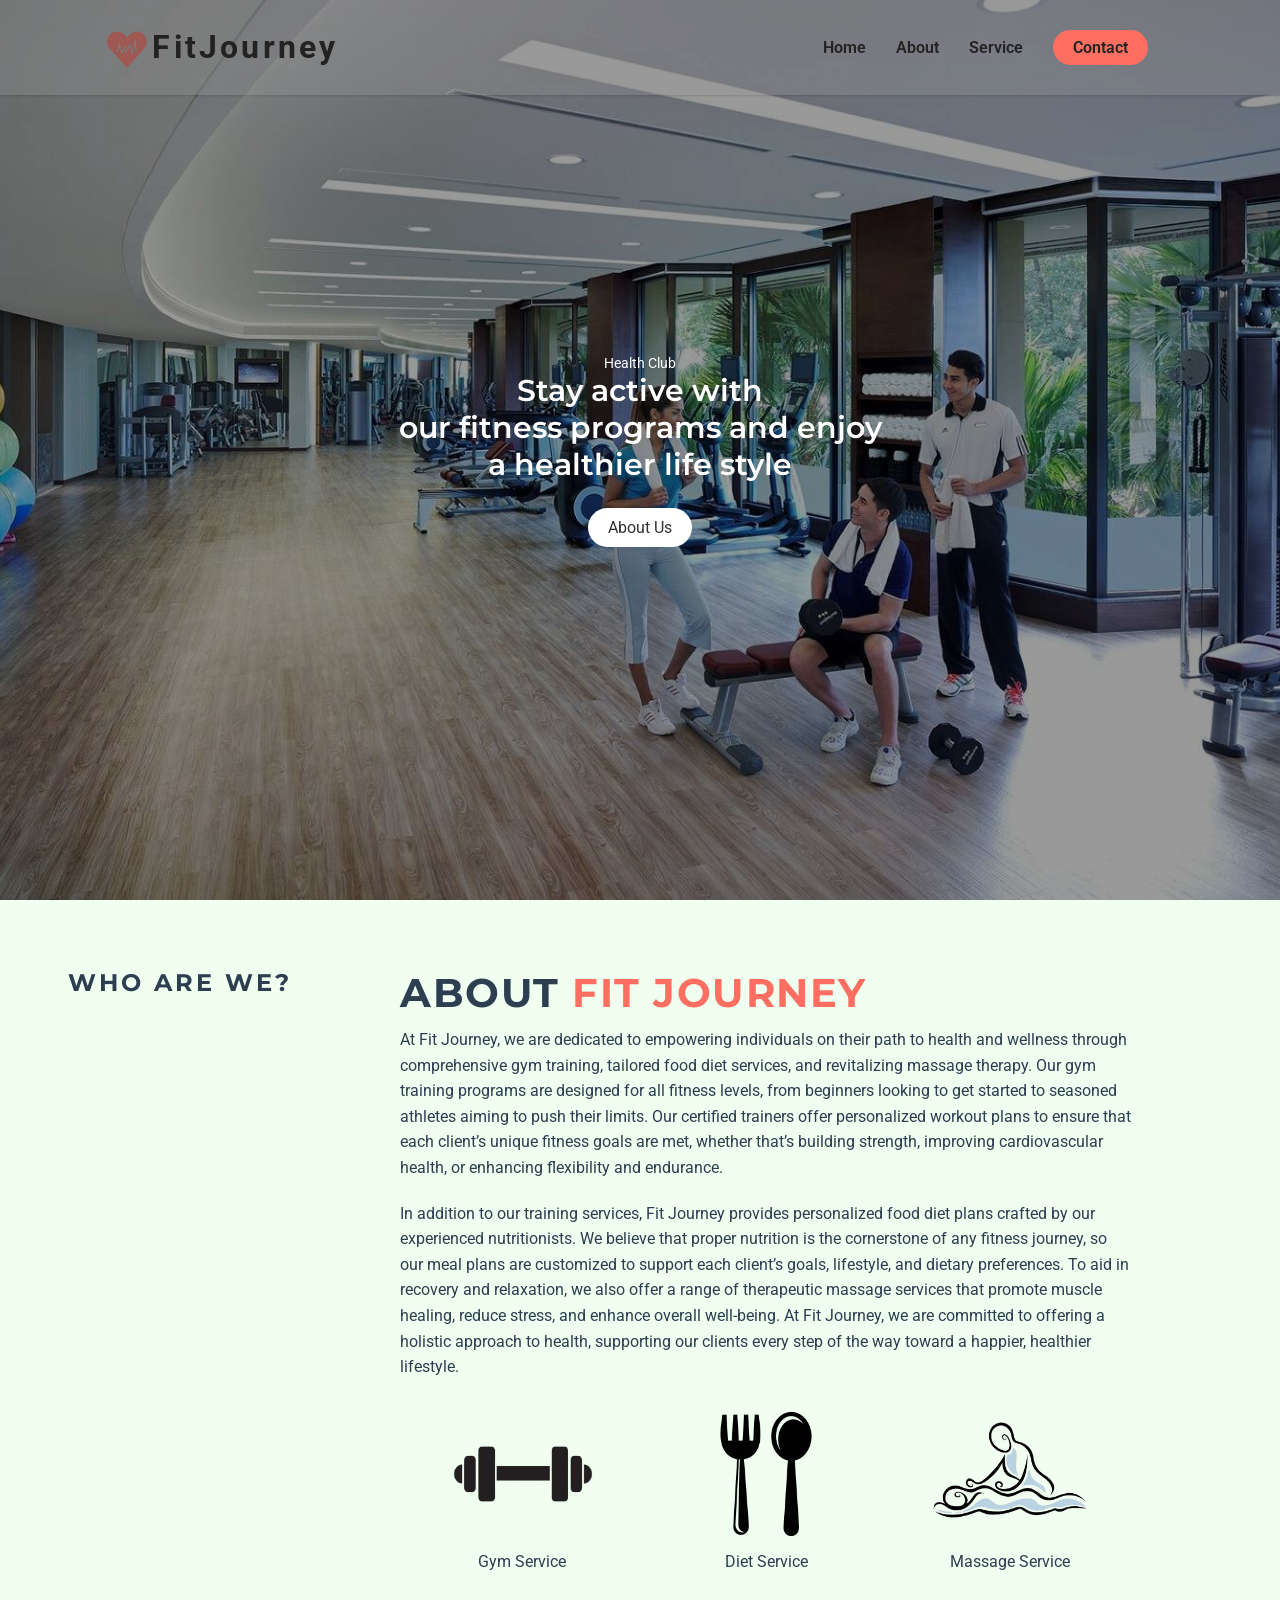
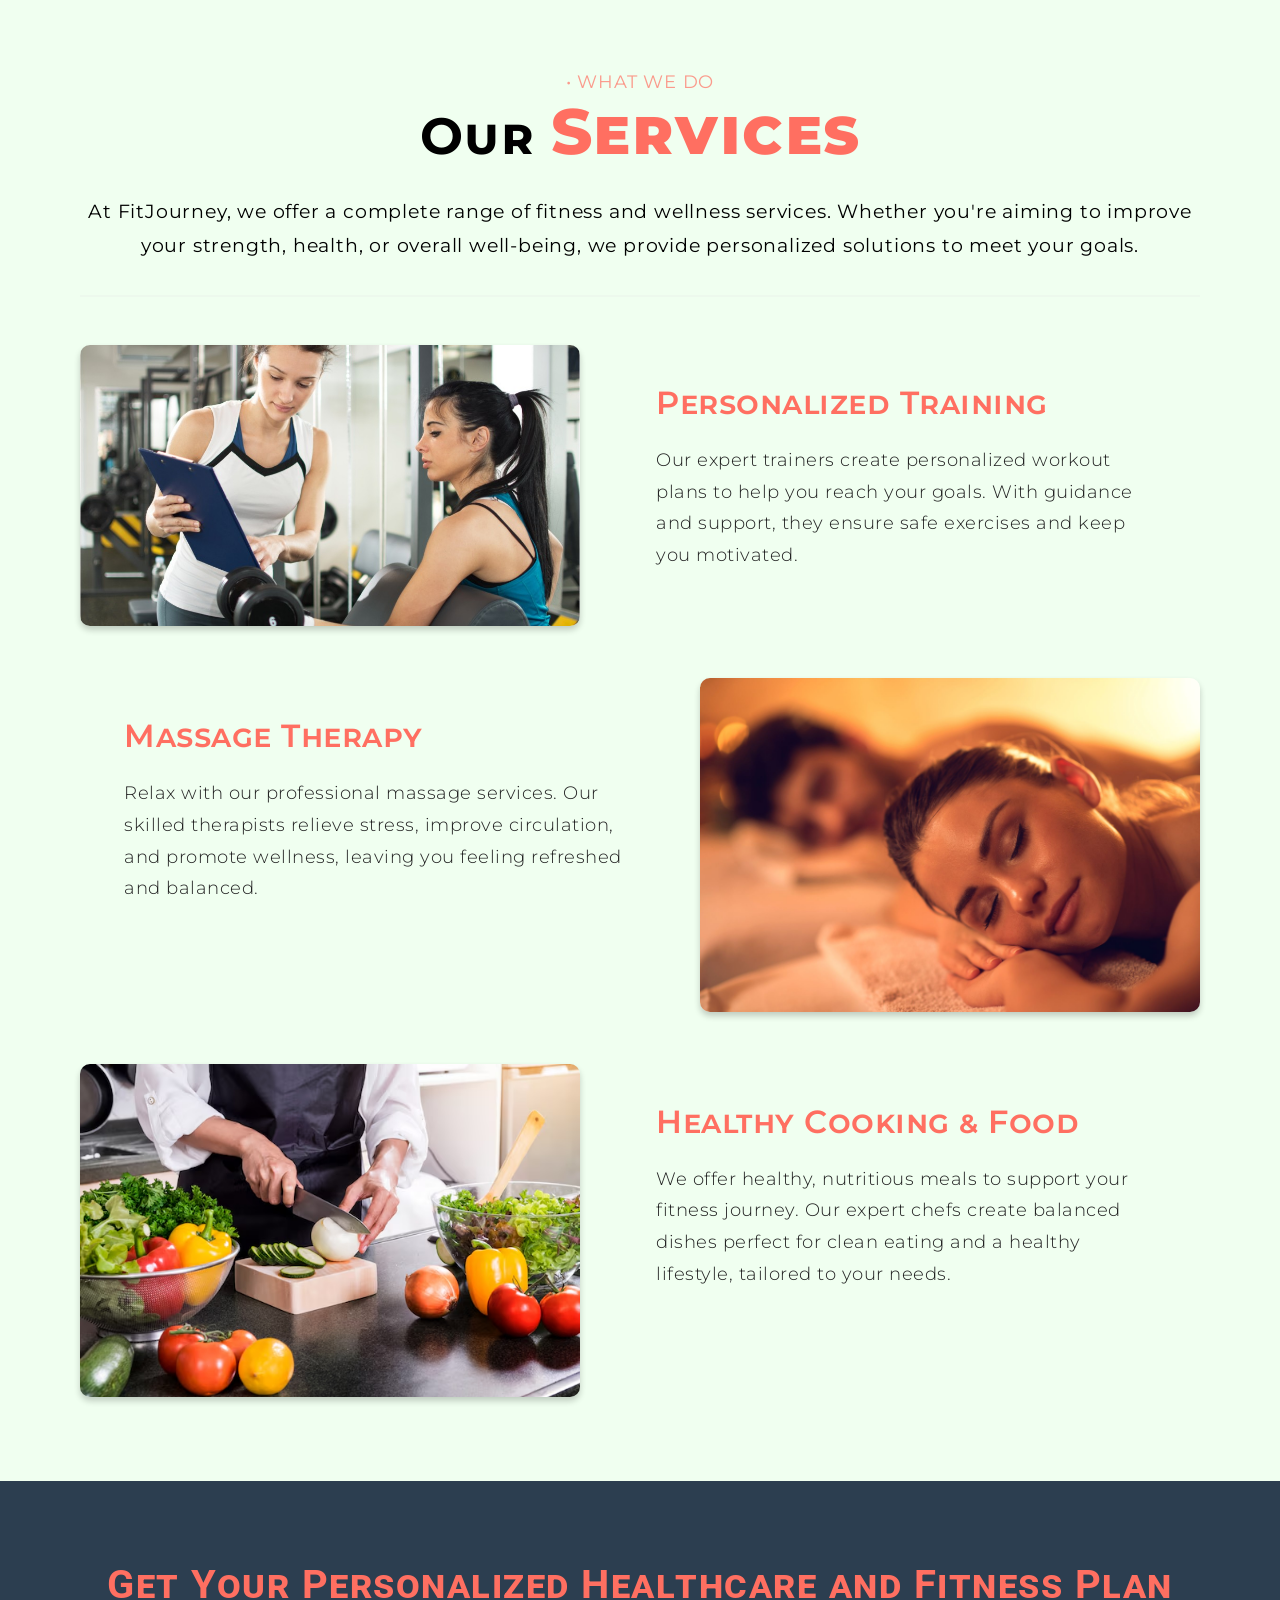
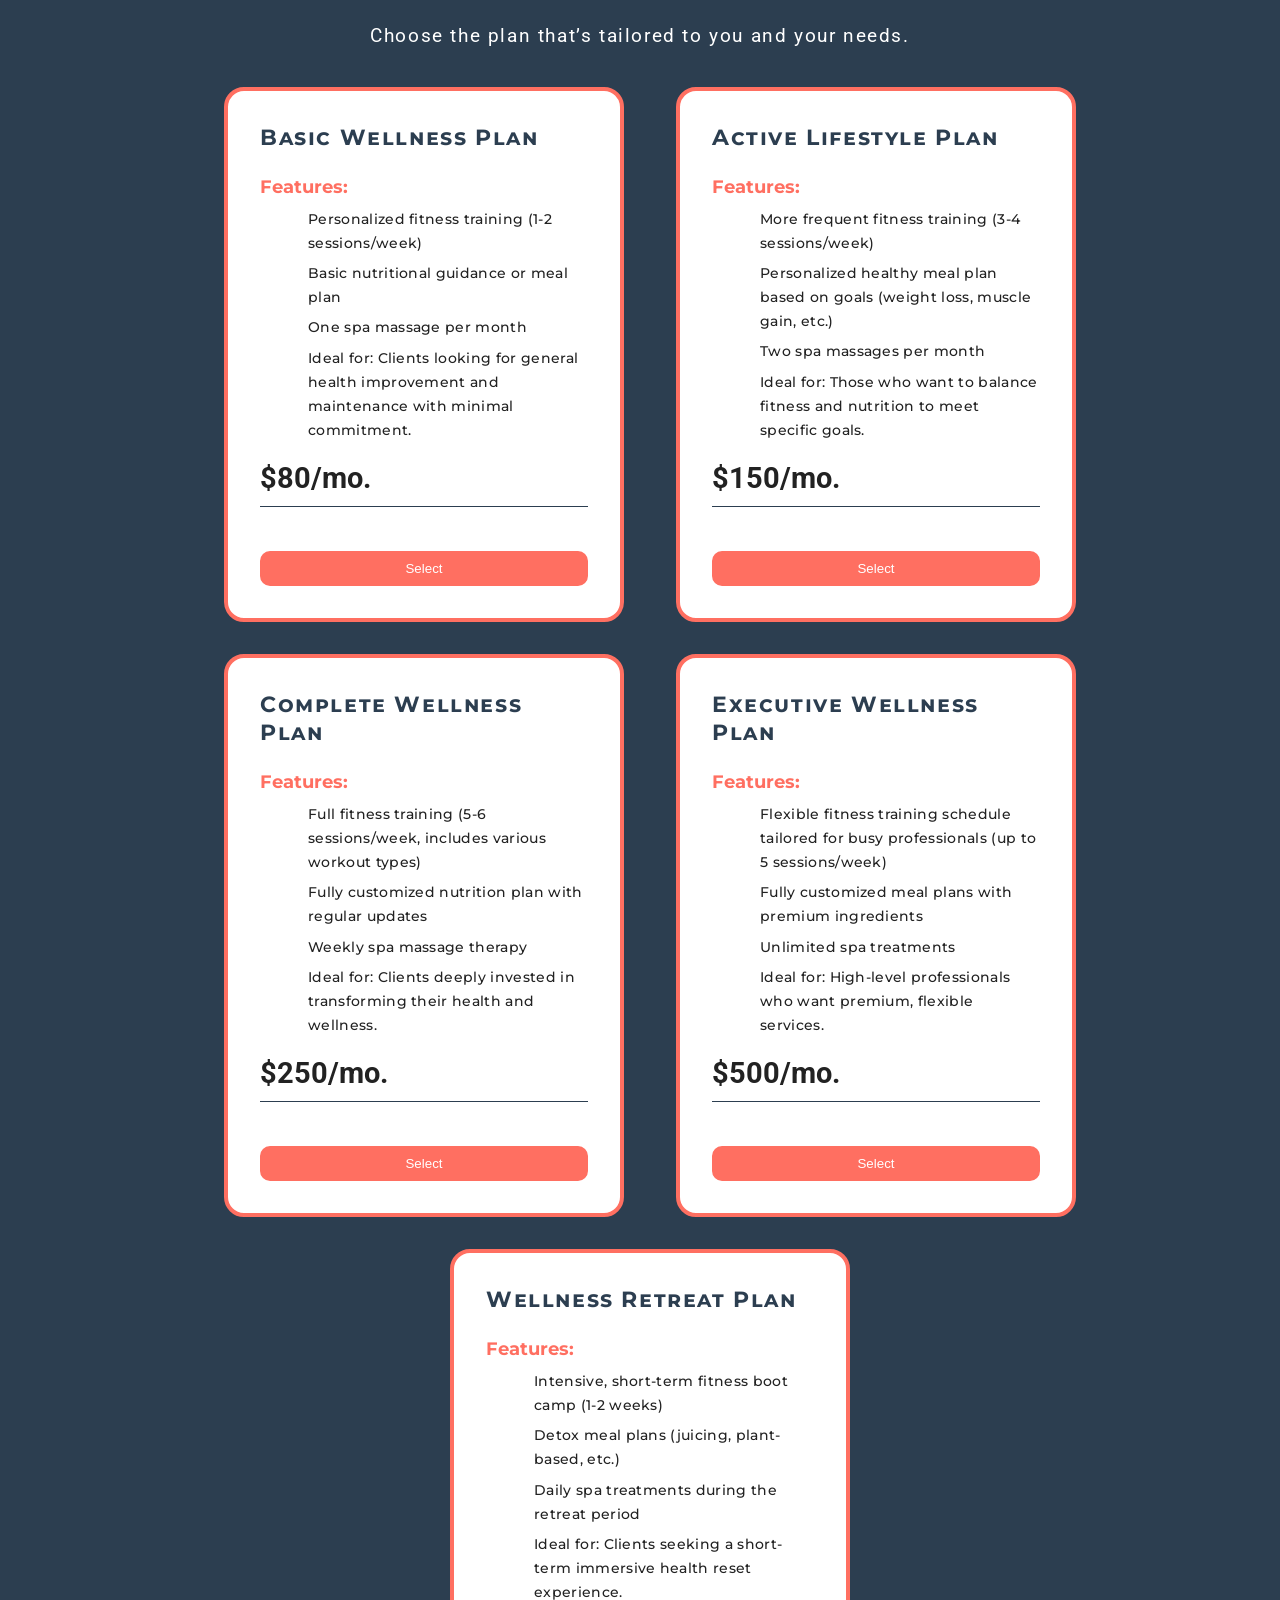
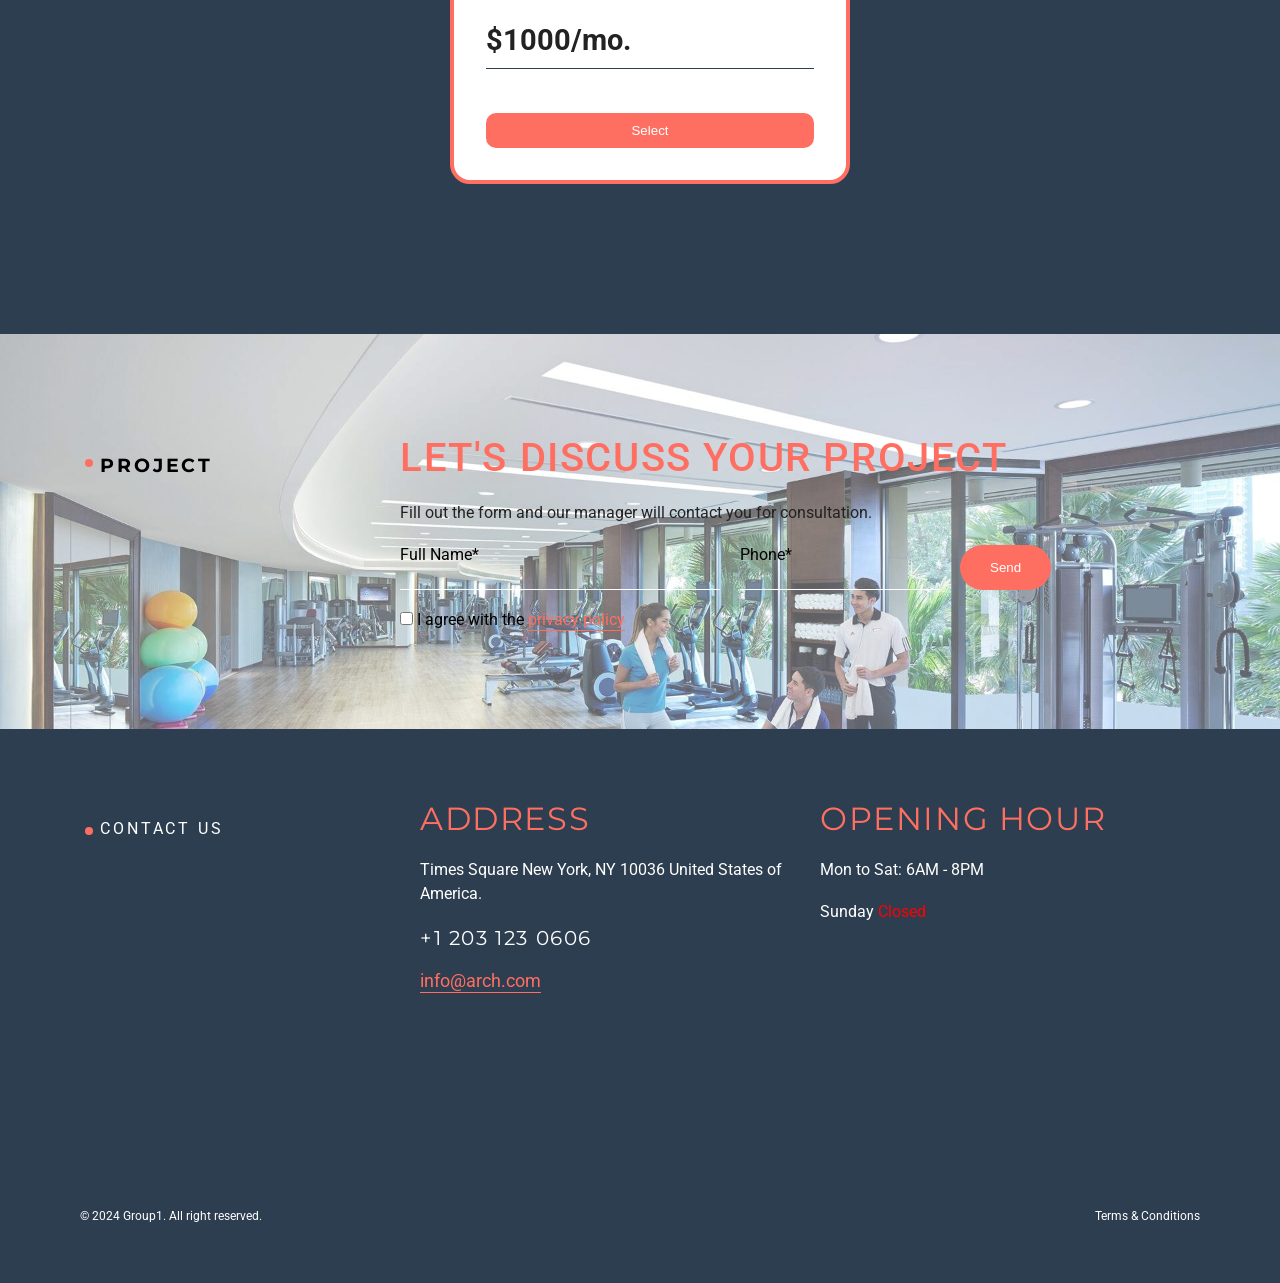
<file: index.html>
<!DOCTYPE html>
<html lang="en">


<head>
    <meta charset="UTF-8">
    <meta name="viewport" content="width=device-width, initial-scale=1.0">
    <title>FitJourney Health and Fitness Center</title>
    <link rel="stylesheet" href="./Codes/style.css">
    <link rel="icon" href="./assets/images/logoimagenobg.png">
</head>

<body>

    <!-- Navigation Bar -->
     <header>
        <nav class="navbar">
            <a href="#home" class="logo"><img src="./assets/images/logoimagenobg.png" id="logonobg">FitJourney</a>

            <ul class="tags">
                <li><a href="#home">Home</a></li>
                <li><a href="#may">About</a></li>
                <li><a href="#services">Service</a></li>
                <li><a href="#contact" class="contact">Contact</a></li>
            </ul>
        </nav>
     </header>

     <!-- Home Page Slider -->
     <section class="main swiper mySwiper" id="home">
        <div class="wrapper">
          <div class="slide swiper-slide">
            <img src="assets/images/HealthClub.jpg" alt="" class="image" />
            <div class="image-data">
              <span class="text">Health Club</span>
              <h2>
                Stay active with <br>our fitness programs and enjoy <br> a healthier life style
              </h2>
              <a href="#may" class="slide-btn">About Us</a>
            </div>
          </div>
          <div class="slide swiper-slide">
            <img src="assets/images/Massage.jpg" alt="" class="image" />
            <div class="image-data">
              <span class="text">Book your first massage</span>
              <h2>
                Let our professional <br> massage therapists help you unwind <br> and recharge at <span style="color: #E7826F;" class="massage-content">Fit Journey</span>
              </h2>
              <a href="#may" class="slide-btn">About Us</a>
            </div>
          </div>
          <div class="slide swiper-slide">
            <img src="assets/images/Food01.jpg" alt="" class="image" />
            <div class="image-data">
              <span class="text">Enjoy our rotating menu featuring</span>
              <h2>
                Delicious meals for every <br>dietary preference
              </h2>
              <a href="#may" class="slide-btn">About Us</a>
            </div>
          </div>
        </div>
      </section>
<!-- -------------------------------------------------------------------------------------------------------------------------- -->

<!-- This is May Section  -->

<section class="may " id="may">
    <div id="left-side">
        <h3>
            <li>WHO ARE WE?</li>
        </h3>

    </div>
    <div id="ride-side">
        <h1>
            ABOUT <span class="arch-color">FIT JOURNEY</span>
        </h1>
        <p class="para-1">
            At Fit Journey, we are dedicated to empowering individuals on their path to health and wellness through comprehensive gym training, tailored food diet services, and revitalizing massage therapy. Our gym training programs are designed for all fitness levels, from beginners looking to get started to seasoned athletes aiming to push their limits. Our certified trainers offer personalized workout plans to ensure that each client’s unique fitness goals are met, whether that’s building strength, improving cardiovascular health, or enhancing flexibility and endurance.
        </p>
        <p class="para-2">   
            In addition to our training services, Fit Journey provides personalized food diet plans crafted by our experienced nutritionists. We believe that proper nutrition is the cornerstone of any fitness journey, so our meal plans are customized to support each client’s goals, lifestyle, and dietary preferences. To aid in recovery and relaxation, we also offer a range of therapeutic massage services that promote muscle healing, reduce stress, and enhance overall well-being. At Fit Journey, we are committed to offering a holistic approach to health, supporting our clients every step of the way toward a happier, healthier lifestyle.
        </p>

        <div id="about-images">
            <span>
                <img src="./assets/images/dumbbell-icon-symbol-sign-vector-removebg-preview.png" alt="image1">
                <p>Gym Service</p>
            </span>
            <span>
                <img src="./assets/images/R-removebg-preview.png" alt="image2">
                <p>Diet Service</p>
            </span>
            <span>
                <img src="./assets/images/massage-clipart-pictures-1-removebg-preview.png" alt="image3">
                <p>Massage Service</p>
            </span>
        </div>
    </div>

</section>

    <!-- May section end -->

    <!-----------------------------Leon's Service Section----------------------------------------->
<section class="leon" id="services">
    <section class="services, container">
        <div class="service-header">
            <p>• WHAT WE DO</p>
            <h1>Our <span>Services</span></h1>
            <p>At FitJourney, we offer a complete range of fitness and wellness services. Whether you're aiming to improve your strength, health, or overall well-being, we provide personalized solutions to meet your goals.</p>
        </div>
    
    <!-----------------------------Personalized Training Section----------------------------------------->
    <div class="services01">
       <div> <img src="./assets/images/Gym_guide.jpg" alt="guiding" class="guiding img"></div>

        <div class="guiding-text">
            <h3>Personalized Training</h3>
            <p>
                Our expert trainers create personalized workout plans to help you reach your goals. With guidance and support, they ensure safe exercises and keep you motivated.
            
        </div>

    </div>
    <!-----------------------------Massage Therapy Section------------------------------------------->
    <div class="services02">
        
 
         <div class="message-text">
             <h3>Massage Therapy </h3>
             <p>
                Relax with our professional massage services. Our skilled therapists relieve stress, improve circulation, and promote wellness, leaving you feeling refreshed and balanced.
             
         </div>

         
         <div> <img src="./assets/images/massage_service.jpg" alt="Massage" class="massage img"></div>
 
     </div>
     <!---------------------------Healthy Cooking Section---------------------------------------------->

     <div class="services03">

        <div>
            <img src="./assets/images/healthy_cooking.avif" alt="healthy cook" class="healthy-cooking img">
        </div>

        <div class="healthy-text">
            <h3>Healthy Cooking & Food</h3>
            <p>
                We offer healthy, nutritious meals to support your fitness journey. Our expert chefs create balanced dishes perfect for clean eating and a healthy lifestyle, tailored to your needs.
            </p>
        </div>
    
        
    </div>

    

   
        
</section>

        <!-----------------------------End of Leon's Service Section---------------------------------------------->
</section>


    
     <!-- -------------------- Adrian's Section Start -------------------- -->

     <section id="bookingSection">
        <div class="booking container">
          <h1 class="booking-title">
            Get Your Personalized Healthcare and Fitness Plan
          </h1>
          <p class="booking-info">
            Choose the plan that’s tailored to you and your needs.
          </p>
          <div class="booking-card">
            <!-- ----------1---------- -->
  
            <div class="col">
              <h3 class="title">Basic Wellness Plan</h3>
              <div class="description">
                <h4 class="plan-title">Features:</h4>
                <ul class="features">
                  <li>Personalized fitness training (1-2 sessions/week)</li>
                  <li>Basic nutritional guidance or meal plan</li>
                  <li>One spa massage per month</li>
                  <li>
                    Ideal for: Clients looking for general health improvement and
                    maintenance with minimal commitment.
                  </li>
                </ul>
                <p class="price">$80/mo.</p>
  
              </div>
              <button class="btn">Select</button>
            </div>
            <!-- ----------2---------- -->
            <div class="col">
              <h3 class="title">Active Lifestyle Plan</h3>
              <div class="description">
                <h4 class="plan-title">Features:</h4>
                <ul class="features">
                  <li>More frequent fitness training (3-4 sessions/week)</li>
                  <li>Personalized healthy meal plan based on goals (weight loss, muscle gain, etc.)</li>
                  <li>Two spa massages per month</li>
                  <li>
                    Ideal for: Those who want to balance fitness and nutrition to meet specific goals.
                  </li>
                </ul>
                <p class="price">$150/mo.</p>
  
              </div>
              <button class="btn">Select</button>
            </div>
  
            <!-- ----------3---------- -->
            <div class="col">
              <h3 class="title">Complete Wellness Plan</h3>
              <div class="description">
                <h4 class="plan-title">Features:</h4>
                <ul class="features">
                  <li>Full fitness training (5-6 sessions/week, includes various workout types)</li>
                  <li>Fully customized nutrition plan with regular updates</li>
                  <li>Weekly spa massage therapy</li>
                  <li>
                    Ideal for: Clients deeply invested in transforming their health and wellness.
                  </li>
                </ul>
                <p class="price">$250/mo.</p>
  
              </div>
              <button class="btn">Select</button>
            </div>
  
            <!-- ----------4---------- -->
  
            <div class="col">
              <h3 class="title">Executive Wellness Plan</h3>
              <div class="description">
                <h4 class="plan-title">Features:</h4>
                <ul class="features">
                  <li>Flexible fitness training schedule tailored for busy professionals (up to 5 sessions/week)</li>
                  <li>Fully customized meal plans with premium ingredients</li>
                  <li>Unlimited spa treatments</li>
                  <li>
                    Ideal for: High-level professionals who want premium, flexible services.
                  </li>
                </ul>
                <p class="price">$500/mo.</p>
  
              </div>
              <button class="btn">Select</button>
            </div>
  
            <!-- ----------5---------- -->
  
            <div class="col">
              <h3 class="title">Wellness Retreat Plan</h3>
              <div class="description">
                <h4 class="plan-title">Features:</h4>
                <ul class="features">
                  <li>Intensive, short-term fitness boot camp (1-2 weeks)</li>
                  <li>Detox meal plans (juicing, plant-based, etc.)</li>
                  <li>Daily spa treatments during the retreat period</li>
                  <li>
                    Ideal for: Clients seeking a short-term immersive health reset experience.
                  </li>
                </ul>
                <p class="price">$1000/mo.</p>
              </div>
              <button class="btn">Select</button>
            </div>
          </div>
        </div>
      </section>
  
      <!-- -------------------- Adrian's Section End -------------------- -->
    <!-- eiswe -->
<section class="ei" id="contact">
    <section id="project" >
        <div class="container">
            <div class="row">
                <div class="col-4">
                    <h3 class="menu-title">Project</h3>
                </div>
                <div class="col-12">
                    <div class="project-info">
                        <h1 class="project-title">Let's discuss your project</h1>
                        <p class="description" style="color: #222222;">
                            Fill out the form and our manager will contact you for
                            consultation.
                        </p>
                        <div class="form">
                            <div class="form-control form-col-1">
                                <label for="name">Full Name*</label>
                                <br>
                                <input type="text" id="name">
                            </div>
                            <div class="form-control form-col-2">
                                <label for="phone">Phone*</label>
                                <br>
                                <input type="tel" id="phone">
                            </div>

                            <div class="form-control form-col-3">
                                <input type="checkbox" id="checkbox" class="form-check">
                                <label for="checkbox">I agree with the
                                    <span class="highlight">privacy policy</span></label>
                            </div>

                            <div class="form-control form-col-4">
                                <button class="btn">Send</button>
                            </div>
                        </div>
                    </div>
                </div>
            </div>
        </div>
    </section>

    <section id="contact">
        <div class="container">
            <div class="row">
                <div class="col-4">
                    <p class="sub-title" style="color: white;">Contact Us</p>
                </div>
                <div class="col-12">
                    <div class="row">
                        <div class="col">
                            <h1 class="contact-title">Address</h1>
                            <p class="description">
                                Times Square New York, NY 10036 United States of America.
                            </p>
                            <p class="tel" style="color: white;">+1 203 123 0606</p>

                            <p class="mail">info@arch.com</p>

                            <div class="icons">
                                <i class="fa-twitter"></i>
                                <i class="fa-facebook"></i>
                                <i class="fa-instagram"></i>
                            </div>
                        </div>
                        <div class="col open-hour">
                            <h1 class="contact-title">Opening Hour</h1>
                            <p class="description">
                                Mon to Sat: 6AM - 8PM
                            </p>
                            <p class="off-day" style="color: white;">Sunday <span>Closed</span></p>
                        </div>
                    </div>
                </div>
            </div>
        </div>
    </section>

    <footer>
        <div class="container-f">
            <div class="footer-section">
                <div class="footer-info">
                    <p class="footer-text">© 2024 Group1. All right reserved.</p>
                    <p class="footer-text">Terms &amp; Conditions</p>
                </div>
            </div>
        </div>
    </footer>
</section>
</body>


 
   

 

</html>
</file>
<file: Codes/style.css>
@import url("https://fonts.googleapis.com/css2?family=Monsieur+La+Doulaise&family=Montserrat:ital,wght@0,100..900;1,100..900&family=Roboto:ital,wght@0,100;0,300;0,400;0,500;0,700;0,900;1,100;1,300;1,400;1,500;1,700;1,900&display=swap");
@import url("https://fonts.googleapis.com/css2?family=Monsieur+La+Doulaise&family=Montserrat:ital,wght@0,100..900;1,100..900&family=Roboto:ital,wght@0,100;0,300;0,400;0,500;0,700;0,900;1,100;1,300;1,400;1,500;1,700;1,900&display=swap");

* {

    margin: 0;
    padding: 0;
    box-sizing: border-box;
   
    
    list-style: none;
    scroll-behavior: smooth;
}
body{
    overflow-x: hidden;
    font-family: var(--secondary_font);
    font-size: 1rem;
    color: var(--deep_green_color);
    background-color: var(--light_background_color);

}
  
    

:root {
    
        /* Updated Color Palette for Fitjourney */
        --primary_color: #FF6F61; /* Coral for accents */
        --primary_color_transparent: rgba(255, 111, 97, 0.7); /* Transparent Coral */
        --secondary_color: #FF6F61; /* Keep your secondary color */
        --deep_green_color: #2C3E50; /* Darker deep green for text */
        --light_background_color: #F0FFF0; /* Light Mint Green */
        --primary_font: "Montserrat", sans-serif; /* Header font */
        --secondary_font: "Roboto", sans-serif; /* Body font */
    
}

h1, h2, h3, h4, h5, h6 {
    color: var(--deep_green_color); /* Maintain consistency in heading colors */
    font-family: var(--primary_font); /* Use Montserrat for headers */
}

button {
    background-color: var(--primary_color);
    color: white; /* Use white text on buttons for contrast */
}




.container {
  width: 100%;
  padding: 0 5rem;
}

#bookingSection {
  padding: 5rem 0;
  background-color: var(--deep_green_color);
}

.booking {
  display: flex;
  flex-direction: column;
  justify-content: center;
  align-items: center;
}

.booking-title {
  font: normal small-caps bold 2.5rem var(--secondary_font);
  color: var(--primary_color);
  margin-bottom: 1rem;
}

.booking-info {
  font-size: 1.2rem;
  letter-spacing: 0.1rem;
  margin-bottom: 2.5rem;
  color: white;
}

.booking-card {
  display: flex;
  justify-content: center;
  align-items: center;
  gap: 2rem;
  flex-wrap: wrap;
}

.booking-card .col {
  width: 25rem;
  padding: 2rem;
  display: flex;
  flex-direction: column;
  gap: 1.5rem;
  background-color: white;
  border: 4px solid var(--secondary_color);
  border-radius: 20px;
  color: var(--deep_green_color);
  font-family: var(--secondary_font);
}

.booking-card .title {
  font-size: 1.4rem;
  font-variant: small-caps;
  letter-spacing: .1rem;
  
}

.booking-card .description {
  font-family: var(--primary_font);
  color: #222222;

}

.booking-card .plan-title {
  font-size: 1.1rem;
  color: var(--secondary_color);
  margin-bottom: .5rem;


}

.booking-card .features {
  padding: 0 0 0 3rem;
  display: flex;
  flex-direction: column;
  gap: 0.4rem;
  margin-bottom: 1.5rem;
  

  
}

.booking-card .features li {
  font-size: .9rem;
  font-weight: 500;
  letter-spacing: .02rem;
}

/* Home Page */

header{
    position: fixed;
    top: 0;
    right: 0;
    width: 100%;
    padding: 22px 8%;
    width: 100%;
    background-color: #9a9a9a4e;
    box-shadow: rgba(0, 0, 0, 0.24) 0px 0px 3px 0px;
    z-index: 100;
    
    
}

#logonobg{
    width: 50px;
    
}
.navbar .logo{
    font-size: 2rem;
    font-weight: bold;
    display: flex;
    align-items: center;
    letter-spacing: 0.2rem;
}
header .navbar{
    display: flex;
    align-items: center;
    justify-content: space-between;
    position: relative;
   z-index: 100;
    
    text-decoration: none !important;
    
}

.navbar a{
    list-style: none;    
    text-decoration: none;
    transition: all 0.3s ease;
    color: #222222;
}
.navbar .tags{
    display: flex;
}
.navbar .tags a{
    margin-right: 30px;
    font-weight: 600;
    transition: 0.4s;
    
    
    
}
.navbar .contact{
    background-color: var(--secondary_color);
    padding: 8px 20px;
    border-radius: 20px;
    transition: all 0.3s ease;
}
.navbar ul a:hover{
    color: var(--secondary_color);
}
.navbar .contact:hover{
    background-color: transparent;
    border: 1px solid #ffffff;
}


.booking-card .features li::marker {
  color: var(--secondary_color);
}

.booking-card .price {
  font-size: 1.8rem;
  font-weight: bold;
  font-family: var(--secondary_font);
  padding-bottom: 1rem;
  border-bottom: 1px solid var(--deep_green_color);
}

.booking-card .btn {
  border: 2px solid var(--secondary_color);
  border-radius: 10px;
  background-color: var(--secondary_color);
  padding: .5rem ;
  color: white;
  cursor: pointer;
  transition: all 0.3s ease;
}

.booking-card .btn:hover{
  border: 2px solid var(--secondary_color);
  background-color: white;
  color: var(--secondary_color);
}

.booking-card .btn:active {
  transform: scale(.95, .95);
  transition: transform .1s;
}

/* Home Slider */
.main {
    height: 100vh;
    width: 100%;
  }
  .wrapper,
  .slide {
    position: relative;
    width: 100%;
    height: 100%;
  }
  .wrapper{
    width: 300%;
    display: flex;
  }
  .slide {
    overflow: hidden;
    animation: slides 16s infinite;
  }
  .slide::before {
    content: "";
    position: absolute;
    height: 100%;
    width: 100%;
    background-color: rgba(0, 0, 0, 0.4);
    z-index: 10;
  }
  .slide .image {
    height: 100%;
    width: 100%;
    object-fit: cover;
  }
  .slide .image-data {
    position: absolute;
    top: 50%;
    left: 50%;
    transform: translate(-50%, -50%);
    text-align: center;
    width: 100%;
    z-index: 100;
  }
  .image-data span.text {
    font-size: 14px;
    font-weight: 400;
    color: #fff;
  }
  .image-data h2, .massage-content{
    font-size: 30px;
    font-weight: 600;
    color: #fff;
  }
  .slide-btn {
    display: inline-block;
    padding: 10px 20px;
    border-radius: 25px;
    color: #333;
    background: #fff;
    text-decoration: none;
    margin-top: 25px;
    transition: all 0.3s ease;
  }
  .slide-btn:hover {
    color: #fff;
    background-color: var(--secondary_color);
  }


  /* Home Slide Animation */
  @keyframes slides{
    0%{
        transform: translateX(0%);
    }
    25%{
        transform: translateX(0%);
    }
    30%{
        transform: translateX(-100%);
    }
    50%{
        transform: translateX(-100%);
    }
    55%{
        transform: translateX(-200%);
    }
    75%{
        transform: translateX(-200%);
    }
    80%{
        transform: translateX(-200%);
    }
    100%{
        transform: translateX(0%);
    }
}


/* -------------------------------------------------------------------------------------------------------------------------------- */


 /* May section  */
 

.may {
  
  max-height: 100vh;
  font-family: var(--secondary_font);
  margin: 3em;
  padding: 0;
  display: flex;
}

#left-side {
  width: 30%;
  padding: 20px;
  letter-spacing: 3px;
}
#left-side li::marker {
  color: var(--secondary_color);
  font-size: 1.6em;
}

#left-side h3 {
  font-size: 24px;
  font-weight: bold;
  margin: 0;
}

#ride-side {
  width: 70%;
  margin-right: 5em;
  padding: 20px;
  height: auto;
}

h1 {
  font-size: 40px;
  margin-bottom: 10px;
  letter-spacing: 1.5px;
  span {
    font-size: 40px;
    margin-bottom: 10px;
  }
}

.arch-color {
  color: var(--secondary_color);
}

/* Styling paragraphs */
.para-1,
.para-2 {
  font-size: 1rem;
  line-height: 1.6;
  margin-bottom: 20px;
}

/* About images section */
#about-images {
  display: flex;
  justify-content: space-around;
  height: 40%;
}

#about-images span {
  text-align: center;
  /* border: 1px solid white; */
  /* border-radius: 50%; */
}

#about-images img {
  width: 10em;
  height: 8em;
  margin: 10px;
  /* border-radius:10px; */
}



/* May end section */


/* service-header section (Leon's Service Section) */

.leon {
    color:#222222;
    font-family: "Montserrat", sans-serif;
    background-color: var(--primary_bg_color);
  
  }

.container {
    width: 100%;
    padding: 0 5rem;
    
    
  }

.services {
    background-color: var(--primary_color);
    padding: 5rem 2rem;
    padding-top: 7rem;
    color: white;
    text-align: left;
}

.service-header {
    text-align: center;
    padding: 2rem 0;
    border-bottom: 2px solid rgba(225,225,225,0.2);
}



.service-header p {
    font-size: 1.1rem;
    color: var(--primary_color_transparent); 
    letter-spacing: 0.05rem;
}

.service-header h1 {
    font-size: 3.2rem;
    font-weight: 700;
    color: black;
    margin-bottom: 1rem;
    font-variant: small-caps;
}

.service-header h1 span {
    color: var(--secondary_color);
    font-size: 4rem;
    font-weight: 800;
    font-variant: small-caps;
}

.service-header p:nth-of-type(2) {
    margin-top: 1.5rem;
    font-size: 1.2rem;
    color: black;
    line-height: 1.8;
}


/* service01 section here  */
.services01{
    display: flex;
    justify-content: space-around;
    text-align: center;
    flex-wrap: wrap;
    gap: 2rem;
    margin-top: 3rem;
}

.guiding-text {
    max-width: 500px;
    margin: 0 auto;
    margin-top: 2rem;
    font-size: 1.1rem;
    line-height: 1.6;
    text-align: left;
    font-weight: 300;
    letter-spacing: 0.5px;
}

.guiding-text p {
    margin: 0;
    line-height: 1.8;
}

.guiding-text h3 {
    margin-bottom: 1rem;
    font-size: 2rem;
    font-weight: 600;
    color: var(--secondary_color);
    font-variant: small-caps;
}


/* service02 section here  */

.services02{
    display: flex;
    justify-content: space-around;
    text-align: center;
    flex-wrap: wrap;
    gap: 2rem;
    margin-top: 3rem;
}

.message-text {
    max-width: 500px;
    margin: 0 auto;
    margin-top: 2rem;
    font-size: 1.1rem;
    line-height: 1.6;
    text-align: left;
    font-weight: 300;
    letter-spacing: 0.5px;
}

.message-text p {
    margin: 0;
    line-height: 1.8;
}

.message-text h3 {
    margin-bottom: 1rem;
    font-size: 2rem;
    font-weight: 600;
    color: var(--secondary_color);
    font-variant: small-caps;
}

/* service03 section here */
.services03{
    display: flex;
    justify-content: space-around;
    text-align: center;
    flex-wrap: wrap;
    gap: 2rem;
    margin-top: 3rem;
    margin-bottom: 5rem;
}

.healthy-text {
    max-width: 500px;
    margin: 0 auto;
    margin-top: 2rem;
    font-size: 1.1rem;
    line-height: 1.6;
    text-align: left;
    font-weight: 300;
    letter-spacing: 0.5px;
}

.healthy-text p {
    margin: 0;
    line-height: 1.8;
}

.healthy-text h3 {
    margin-bottom: 1rem;
    font-size: 2rem;
    font-weight: 600;
    color: var(--secondary_color);
    font-variant: small-caps;
}

/* images of service section here */
.img{
    width: 100%;
    max-width:500px ;
    height: auto;
    margin: 0 auto;
    display:inline-block;
    border-radius: 10px;
    transition: transform 0.3s ease-in-out;
    box-shadow: 0px 4px 6px rgba(0, 0, 0, 0.2);
}


.img:hover {
    transform: scale(1.05);
    box-shadow: 0px 6px 10px rgba(0, 0, 0, 0.25);
}

/* leon service section end  */


/* eiswe */

#project {
    width: 100%;
    padding: 100px 0;
    background-image: url(../assets/images/HealthClub.jpg);
    background-size: cover;
    position: relative;
}

#project::before {
    position: absolute;
    content: "";
    top: 0;
    left: 0;
    width: 100%;
    height: 100%;
    background-color: rgba(255, 255, 255, 0.378);
    
}

/* .container {
    margin: 0 10%;
} */

.ei{
    color:black;
    
}
.row {
    width  : 100%;
    display: flex;
}

.col-4 {
    width: 40%;
}

.col-8 {
    width: 60%;
}

.col-12 {
    width: 100%;
    z-index: 1;
}

.col {
    width: 50%;
    margin-left: 20px;
}

.underline {
    border-bottom: 1px solid #fff;
}

.menu-title {
    text-transform: uppercase;
    letter-spacing: 0.18rem;
    padding: 20px;
    color: var(--primary_font);
    position: relative;
}

.menu-title::before {
    position: absolute;
    content: "";
    top: 25px;
    left: 5px;
    width: 8px;
    height: 8px;
    border-radius: 50%;
    background-color: var(--secondary_color);
    
}

.project-title {
    font-size: 2.5rem;
    font-weight: 500;
    font-family: var(--secondary_font);
    letter-spacing: .1rem;
    text-transform: uppercase;
    color: var(--secondary_color);
    margin-bottom: 20px;
}

.description {
    color: white;
    line-height: 1.5rem;
    margin-bottom: 20px;
}

.form {
    width: 100%;
    display: flex;
    align-items: end;
    gap: 20px;
    flex-wrap: wrap;
}

.form-control {
    border-bottom: 1px solid white;
    
    
}

.form-col-1 {
    order: 1;
    width: 40%;
}

.form-col-2 {
    order: 2;
    width: 25%;
}

.form-col-3 {
    order: 4;
    border: none;
}

.form-col-4 {
    order: 3;
    border: none;
}

.form-control input {
    outline: none;
    background-color: transparent;
    
    border: none;
    padding: 5px 0;
}

.btn {
    width: 100%;
    border: none;
    outline: none;
    background-color: var(--secondary_color);
    padding: 15px 30px;
    border-radius: 100px;
    color: white;
    font-weight: 500;
    cursor: pointer;
    transition: all 0.3s ease;
}

.btn:hover {
    background-color: white;
    color: var(--secondary_color);
}

.highlight {
    color: var(--secondary_color);
    text-decoration: underline;
    text-underline-offset: 5px;
}

#contact {
    padding: 70px 0;
    background-color: var(--deep_green_color);
    height: 50vh;
}

.sub-title {
    text-transform: uppercase;
    letter-spacing: 0.18rem;
    padding: 20px;
    position: relative;
}

.sub-title::before {
    position: absolute;
    content: "";
    top: 28px;
    left: 5px;
    width: 8px;
    height: 8px;
    border-radius: 50%;
    background-color: var(--secondary_color);
}

.contact-title {
    font-size: 2rem;
    font-family: var(--primary_font);
    font-weight: 400;
    text-transform: uppercase;
    letter-spacing: .1rem;
    color: var(--secondary_color);
    margin-bottom: 20px;
}

.tel {
    font-family: var(--primary_font);
    font-size: 20px;
    font-weight: 400;
    letter-spacing: .1rem;
    margin-bottom: 20px;
}

.mail {
    font-size: 18px;
    color: var(--secondary_color);
    text-decoration: underline;
    margin-bottom: 20px;
    text-underline-offset: 5px;
}

.icons {
    width: 40%;
    display: flex;
    justify-content: space-around;
    margin: 20px 0;
}

.off-day span{
    color: red;
}


.footer-section {
    position: relative;
    /* margin: 30px 0; */
    
    
}

.footer-info {
    display: flex;
    justify-content: space-between;
}

.footer-text {
    font-size: 12px;
    color: white;   
    margin-bottom: 30px;
}

.container-f {
    width: 100%;
    padding: 0 5rem;
    
}

footer {
    background-color: var(--deep_green_color);
    
    padding: 30px 0;
    text-align: center;
    font-size: 14px;
}
</file>
